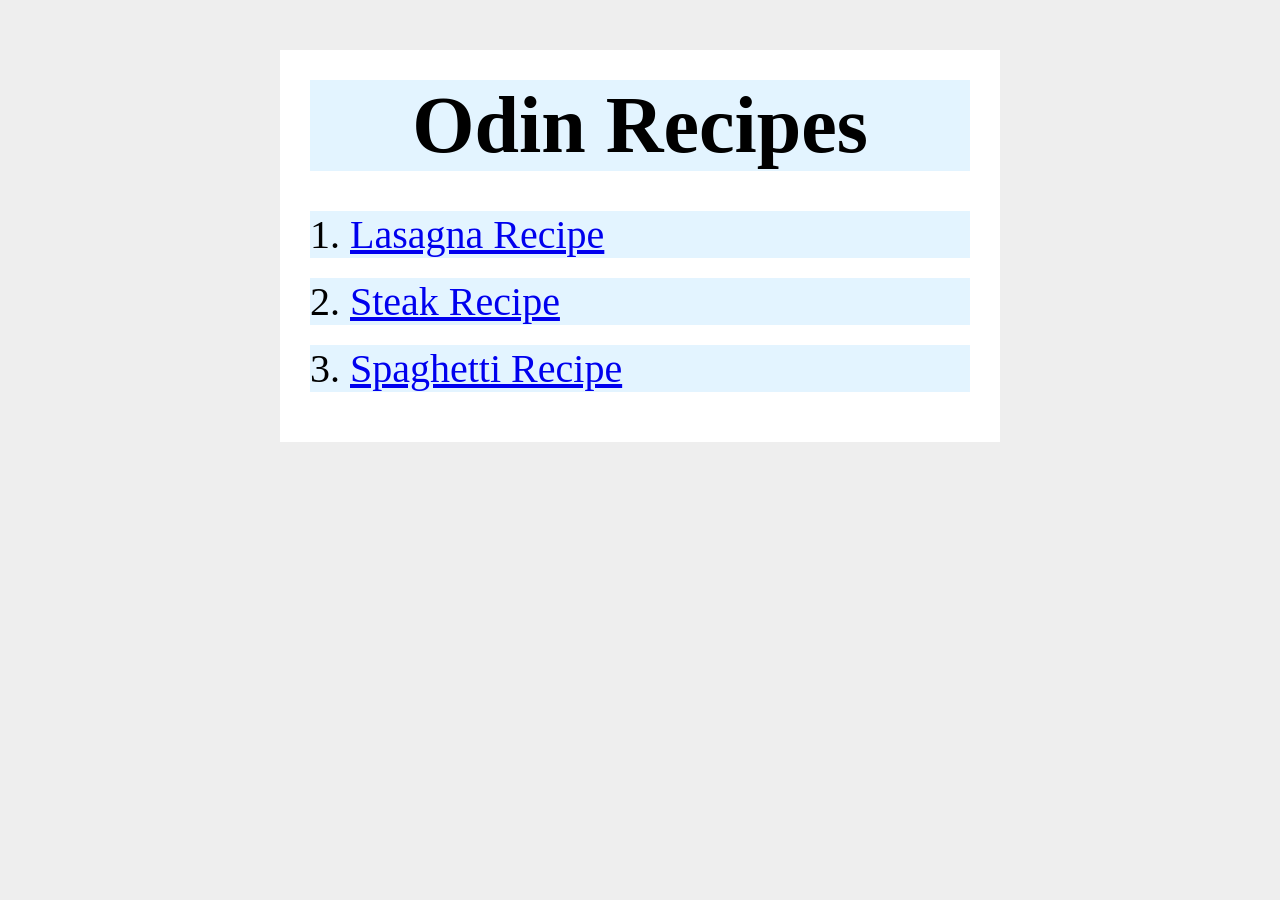
<file: index.html>
<!DOCTYPE html>
<html lang="en">
<head>
    <meta charset="UTF-8">
    <title>Odin Project</title>
    <link rel="stylesheet" href="./style.css">
</head>
<body>
    <div class="card">
        <h1 class="title">Odin Recipes</h1>
        <ol>
            <li class="listings"><a href="./recipe_1/lasagna.html" target="_self">Lasagna Recipe</a></li>
            <li class="listings"><a href="./recipe_2/steak.html" target="_self">Steak Recipe</a></li>
            <li class="listings"><a href="./recipe_3/spaghetti.html" target="_self"> Spaghetti Recipe</a></li>
        </ol>
    </div>
</body>
</html>
</file>
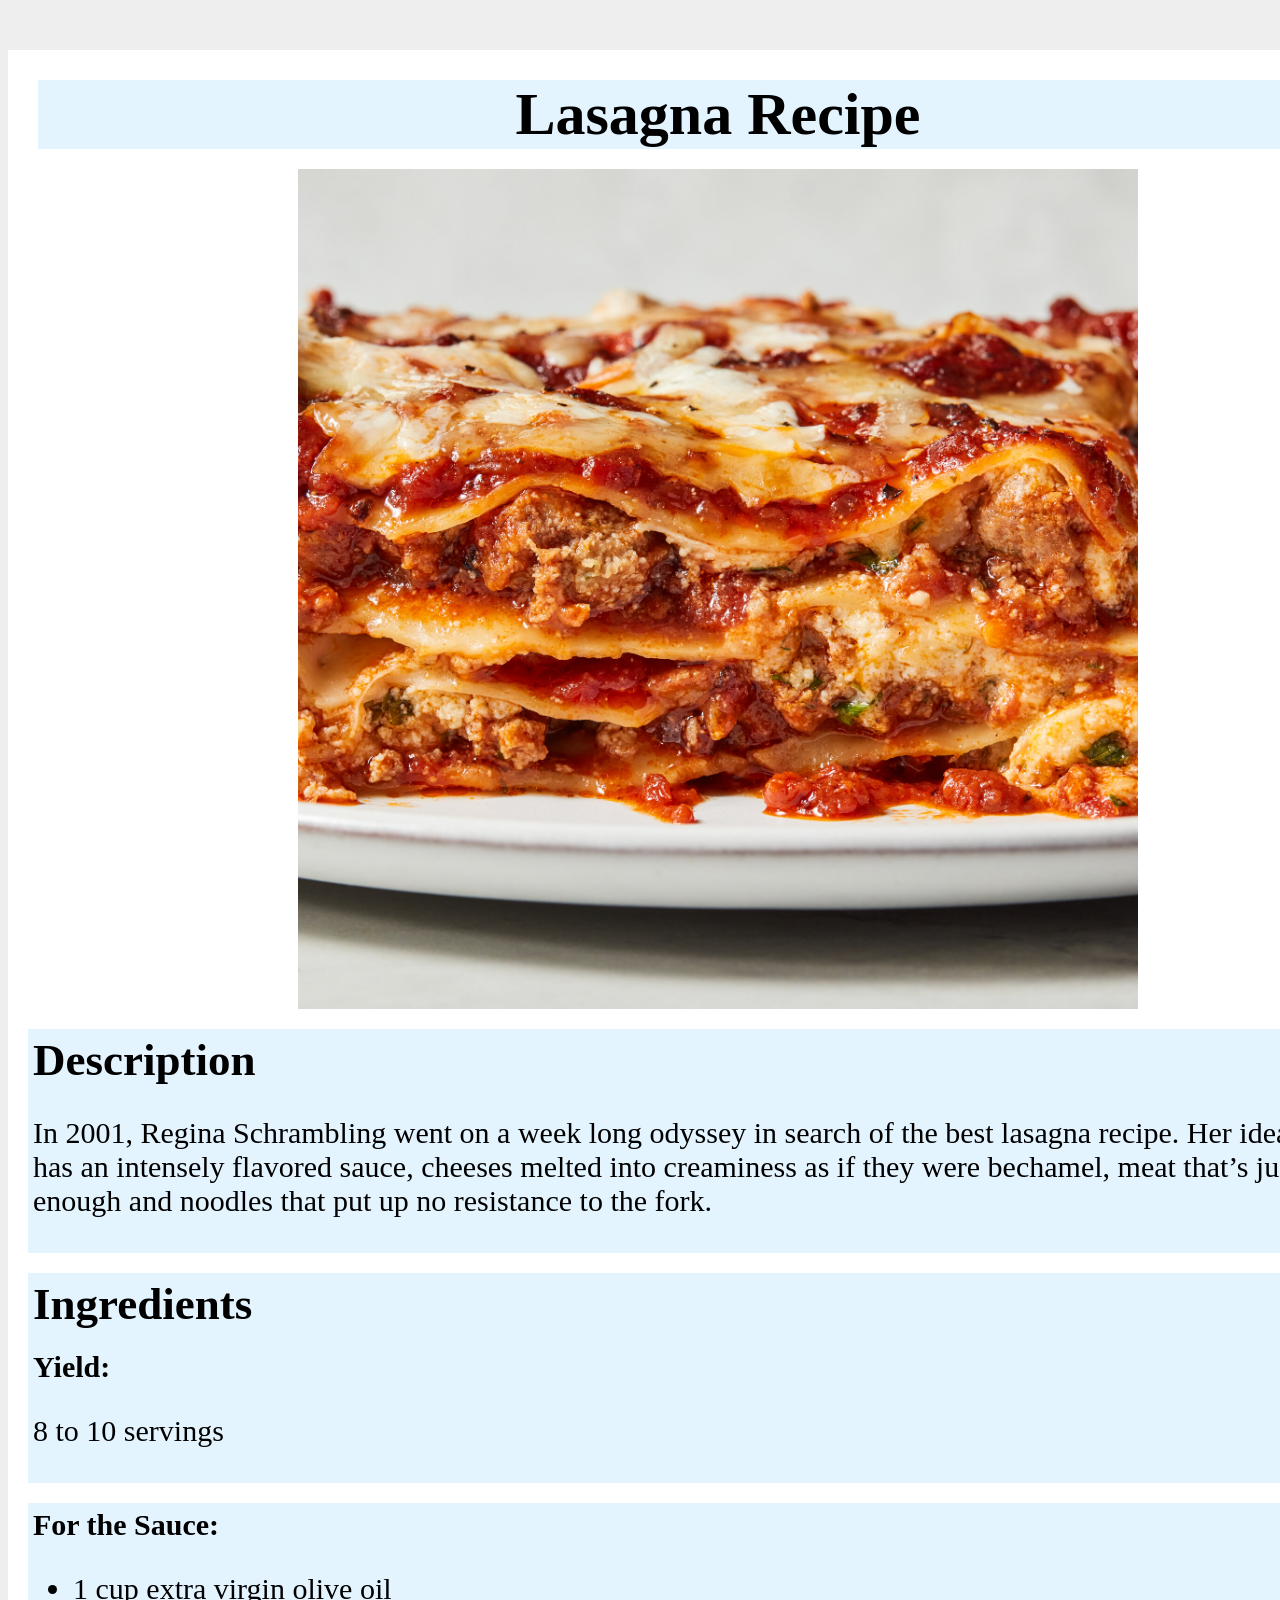
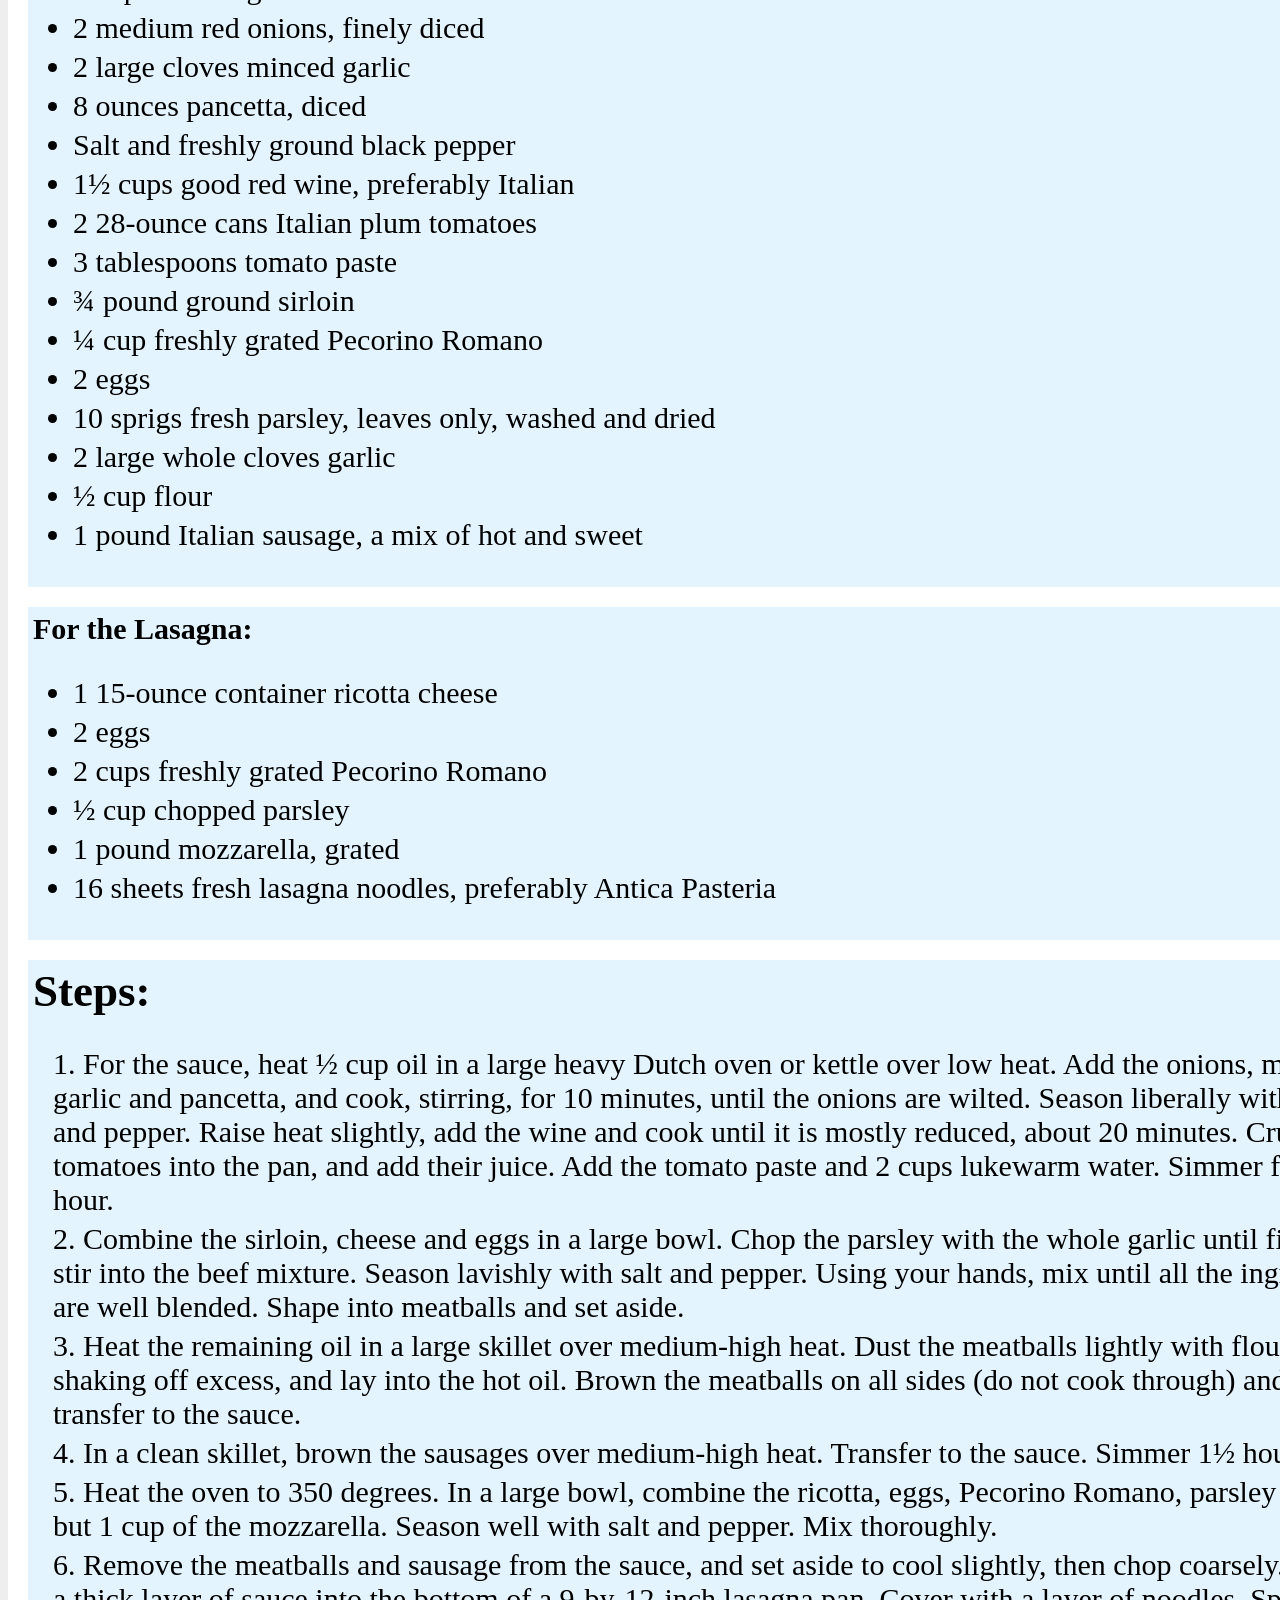
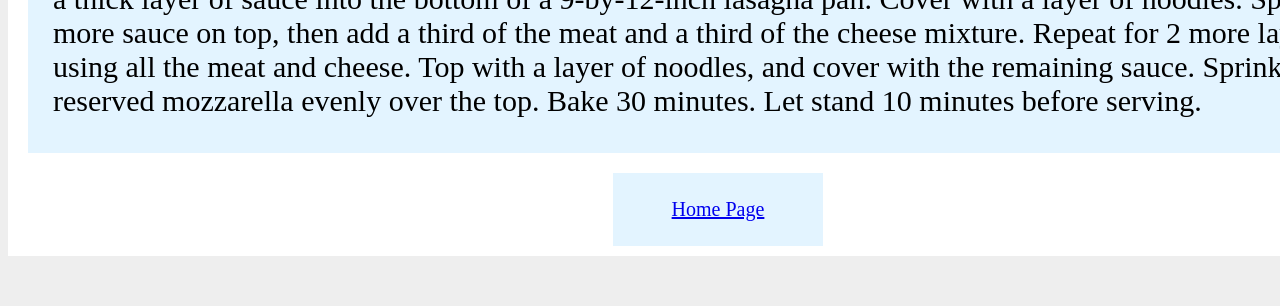
<file: recipe_1/lasagna.html>
<!DOCTYPE html>
<html lang="en">
<head>
    <meta charset="UTF-8">
    <title>Lasagna Recipe</title>
    <link rel="stylesheet" href="../style.css">
</head>
<body>
    <div class="subpage">
        <h1 class="title">Lasagna Recipe</h1>
        <img src="./lasagna.jpg" alt="lasagna picture">
        <div class="listings">
            <h2>Description</h2>
            <p>In 2001, Regina Schrambling went on a week long odyssey in search of the best lasagna recipe. Her ideal here has an intensely flavored sauce, cheeses melted into creaminess as if they were bechamel, meat that’s just chunky enough and noodles that put up no resistance to the fork.</p>
        </div>
        <div class="listings">
            <h2>Ingredients</h2>
            <h4>Yield:</h4>
            <p>8 to 10 servings</p>
        </div>
        <div class="listings">
            <h4>For the Sauce:</h4>
            <ul>
                <li>1 cup extra virgin olive oil</li>
                <li>2 medium red onions, finely diced</li>
                <li>2 large cloves minced garlic</li>
                <li>8 ounces pancetta, diced</li>
                <li>Salt and freshly ground black pepper</li>
                <li>1½ cups good red wine, preferably Italian</li>
                <li>2 28-ounce cans Italian plum tomatoes</li>
                <li>3 tablespoons tomato paste</li>
                <li>¾ pound ground sirloin</li>
                <li>¼ cup freshly grated Pecorino Romano</li>
                <li>2 eggs</li>
                <li>10 sprigs fresh parsley, leaves only, washed and dried</li>
                <li>2 large whole cloves garlic</li>
                <li>½ cup flour</li>
                <li>1 pound Italian sausage, a mix of hot and sweet</li>
            </ul>
        </div>
        <div class="listings">
            <h4>For the Lasagna:</h4>
            <ul>
                <li>1 15-ounce container ricotta cheese</li>
                <li>2 eggs</li>
                <li>2 cups freshly grated Pecorino Romano</li>
                <li>½ cup chopped parsley</li>
                <li>1 pound mozzarella, grated</li>
                <li>16 sheets fresh lasagna noodles, preferably Antica Pasteria</li>
            </ul>
        </div>
        <div class="listings">
            <h2>Steps:</h2>
            <ol>
                <li>For the sauce, heat ½ cup oil in a large heavy Dutch oven or kettle over low heat. Add the onions, minced garlic and pancetta, and cook, stirring, for 10 minutes, until the onions are wilted. Season liberally with salt and pepper. Raise heat slightly, add the wine and cook until it is mostly reduced, about 20 minutes. Crush the tomatoes into the pan, and add their juice. Add the tomato paste and 2 cups lukewarm water. Simmer for 1 hour.</li>
                <li>Combine the sirloin, cheese and eggs in a large bowl. Chop the parsley with the whole garlic until fine, then stir into the beef mixture. Season lavishly with salt and pepper. Using your hands, mix until all the ingredients are well blended. Shape into meatballs and set aside.</li>
                <li>Heat the remaining oil in a large skillet over medium-high heat. Dust the meatballs lightly with flour, shaking off excess, and lay into the hot oil. Brown the meatballs on all sides (do not cook through) and transfer to the sauce.</li>
                <li>In a clean skillet, brown the sausages over medium-high heat. Transfer to the sauce. Simmer 1½ hours.</li>
                <li>Heat the oven to 350 degrees. In a large bowl, combine the ricotta, eggs, Pecorino Romano, parsley and all but 1 cup of the mozzarella. Season well with salt and pepper. Mix thoroughly.</li>
                <li>Remove the meatballs and sausage from the sauce, and set aside to cool slightly, then chop coarsely. Spoon a thick layer of sauce into the bottom of a 9-by-12-inch lasagna pan. Cover with a layer of noodles. Spoon more sauce on top, then add a third of the meat and a third of the cheese mixture. Repeat for 2 more layers, using all the meat and cheese. Top with a layer of noodles, and cover with the remaining sauce. Sprinkle reserved mozzarella evenly over the top. Bake 30 minutes. Let stand 10 minutes before serving.</li>
            </ol>
        </div>
        <div class="listings homelink">
            <p><a href="../index.html">Home Page</a></p>
        </div>
    </div>  
</body>
</html>
</file>
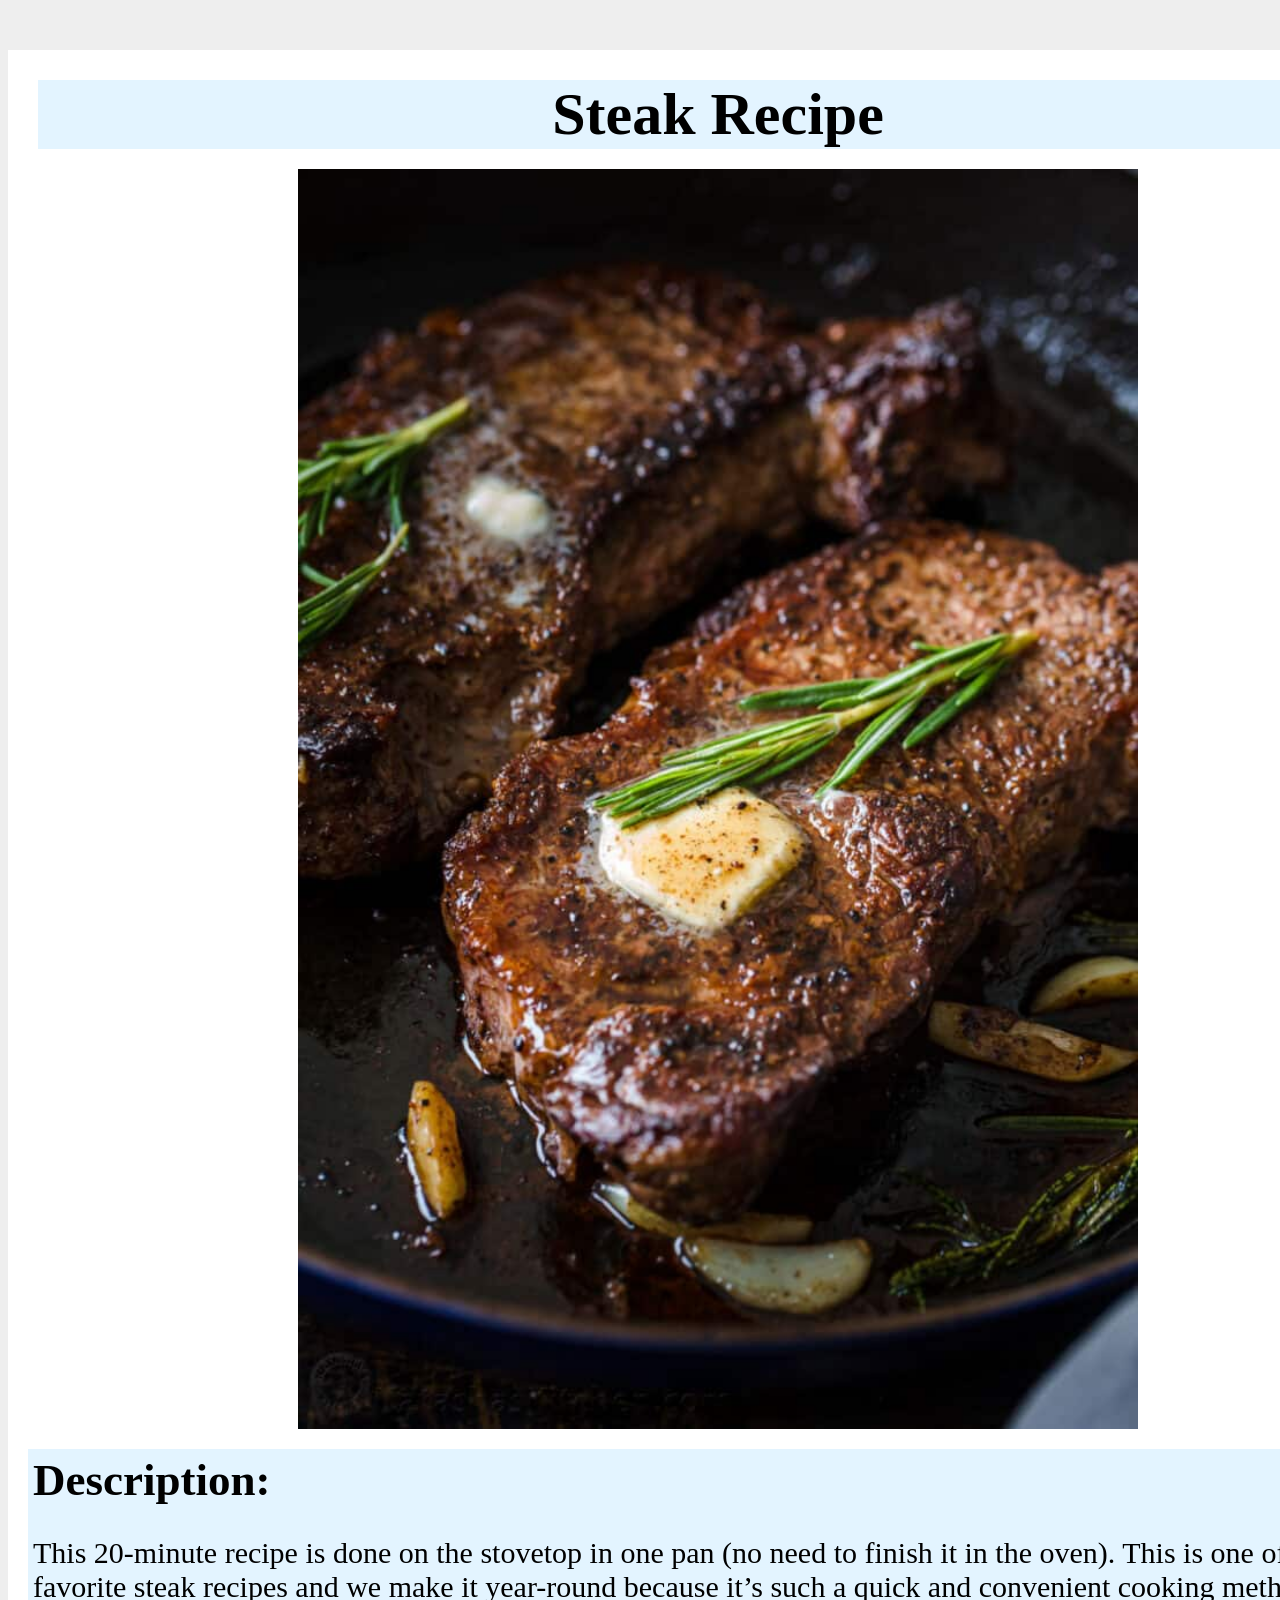
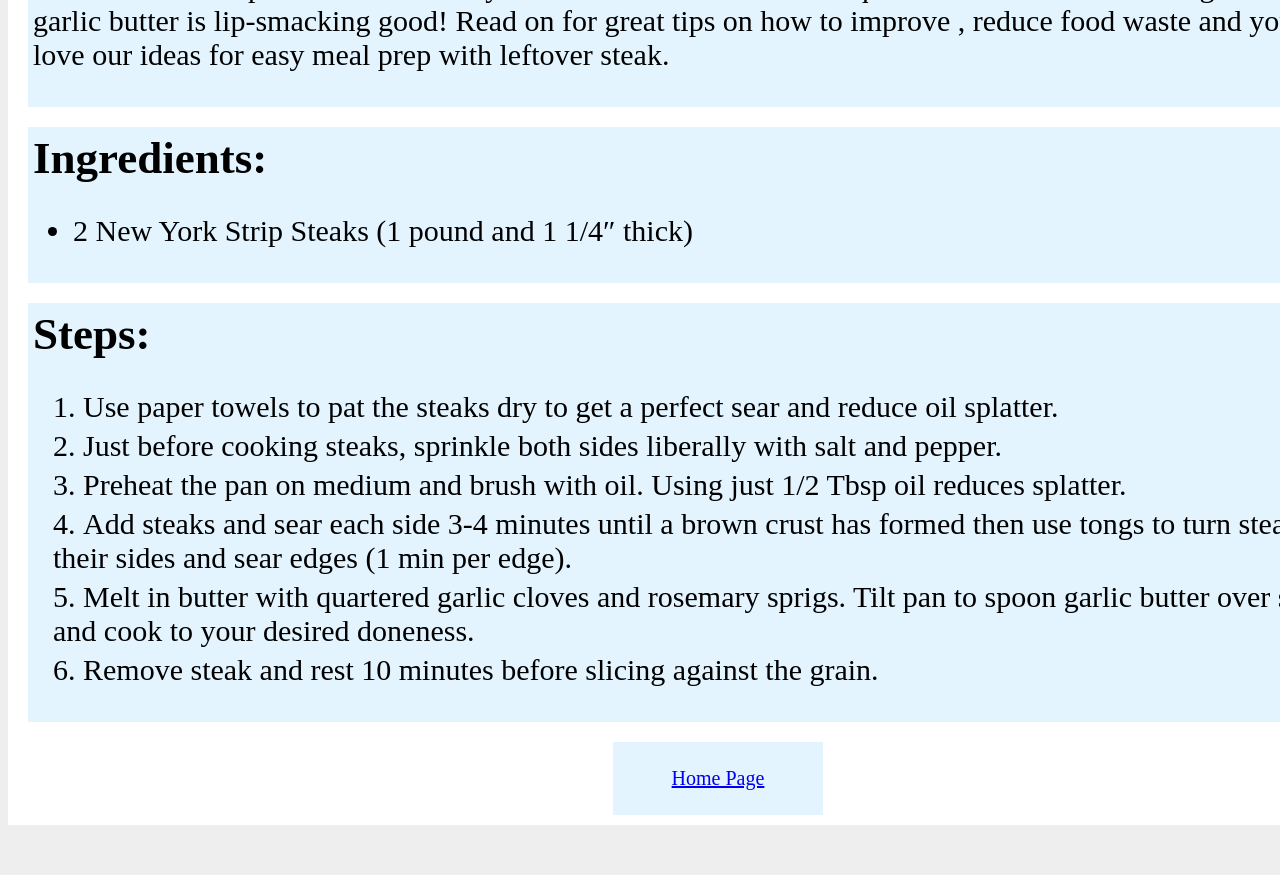
<file: recipe_2/steak.html>
<!DOCTYPE html>
<html lang="en">
<head>
    <meta charset="UTF-8">
    <title>Steak Recipe</title>
    <link rel="stylesheet" href="../style.css">
</head>
<body>
    <div class="subpage">
        <h1 class="title">Steak Recipe</h1>
        <img src="./steak.jpg" alt="steak picture">
        <div class="listings">
            <h2>Description:</h2>
            <p>This 20-minute recipe is done on the stovetop in one pan (no need to finish it in the oven). This is one of our favorite steak recipes and we make it year-round because it’s such a quick and convenient cooking method. That garlic butter is lip-smacking good! Read on for great tips on how to improve , reduce food waste and you will love our ideas for easy meal prep with leftover steak.</p>
        </div>
        <div class="listings">    
            <h2>Ingredients:</h2>
            <ul>
                <li>2 New York Strip Steaks (1 pound and 1 1/4″ thick)</li>
            </ul>
        </div>
        <div class="listings">
            <h2>Steps:</h2>
            <ol>
                <li>Use paper towels to pat the steaks dry to get a perfect sear and reduce oil splatter.</li>
                <li>Just before cooking steaks, sprinkle both sides liberally with salt and pepper.</li>
                <li>Preheat the pan on medium and brush with oil. Using just 1/2 Tbsp oil reduces splatter.</li>
                <li>Add steaks and sear each side 3-4 minutes until a brown crust has formed then use tongs to turn steaks on their sides and sear edges (1 min per edge).</li>
                <li>Melt in butter with quartered garlic cloves and rosemary sprigs. Tilt pan to spoon garlic butter over steaks and cook to your desired doneness.</li>
                <li>Remove steak and rest 10 minutes before slicing against the grain.</li>
            </ol>
        </div>
        <div class="listings homelink">
            <p><a href="../index.html">Home Page</a></p>
        </div>
    </div>
</body>
</html>
</file>
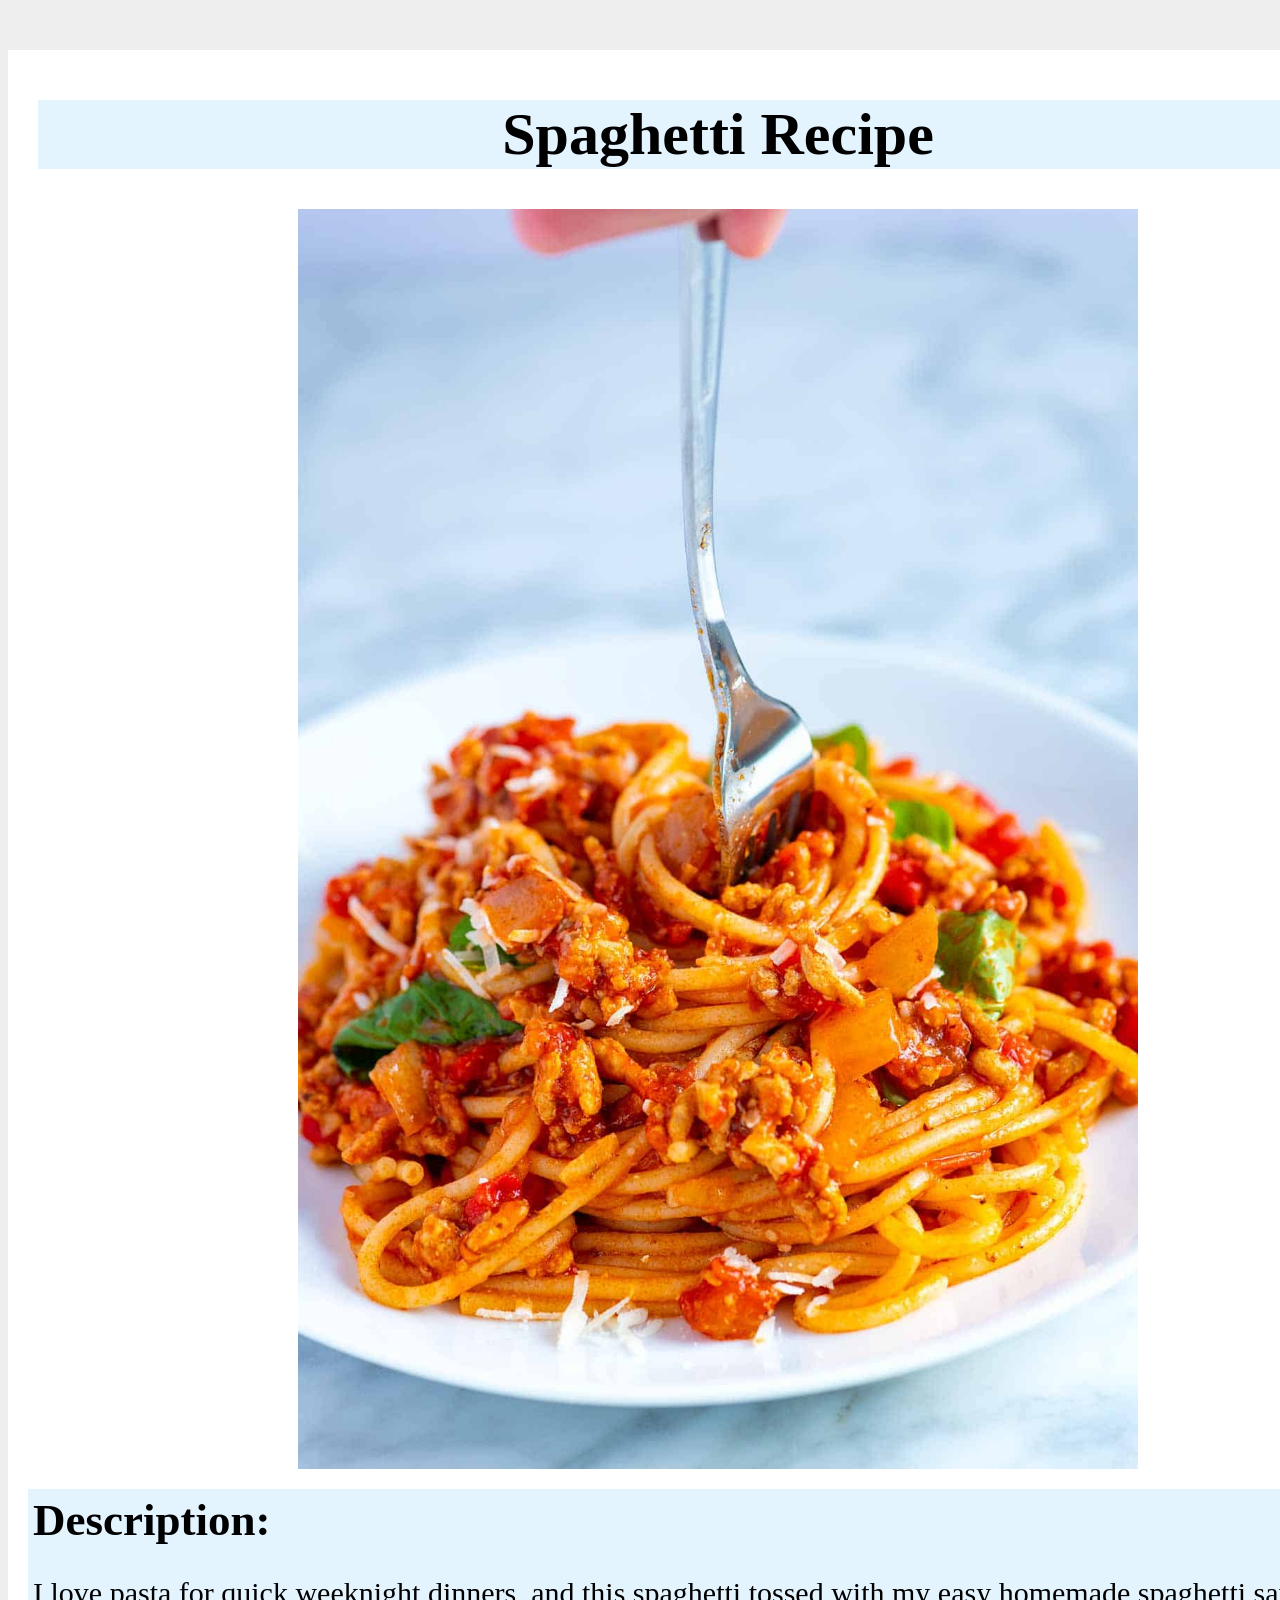
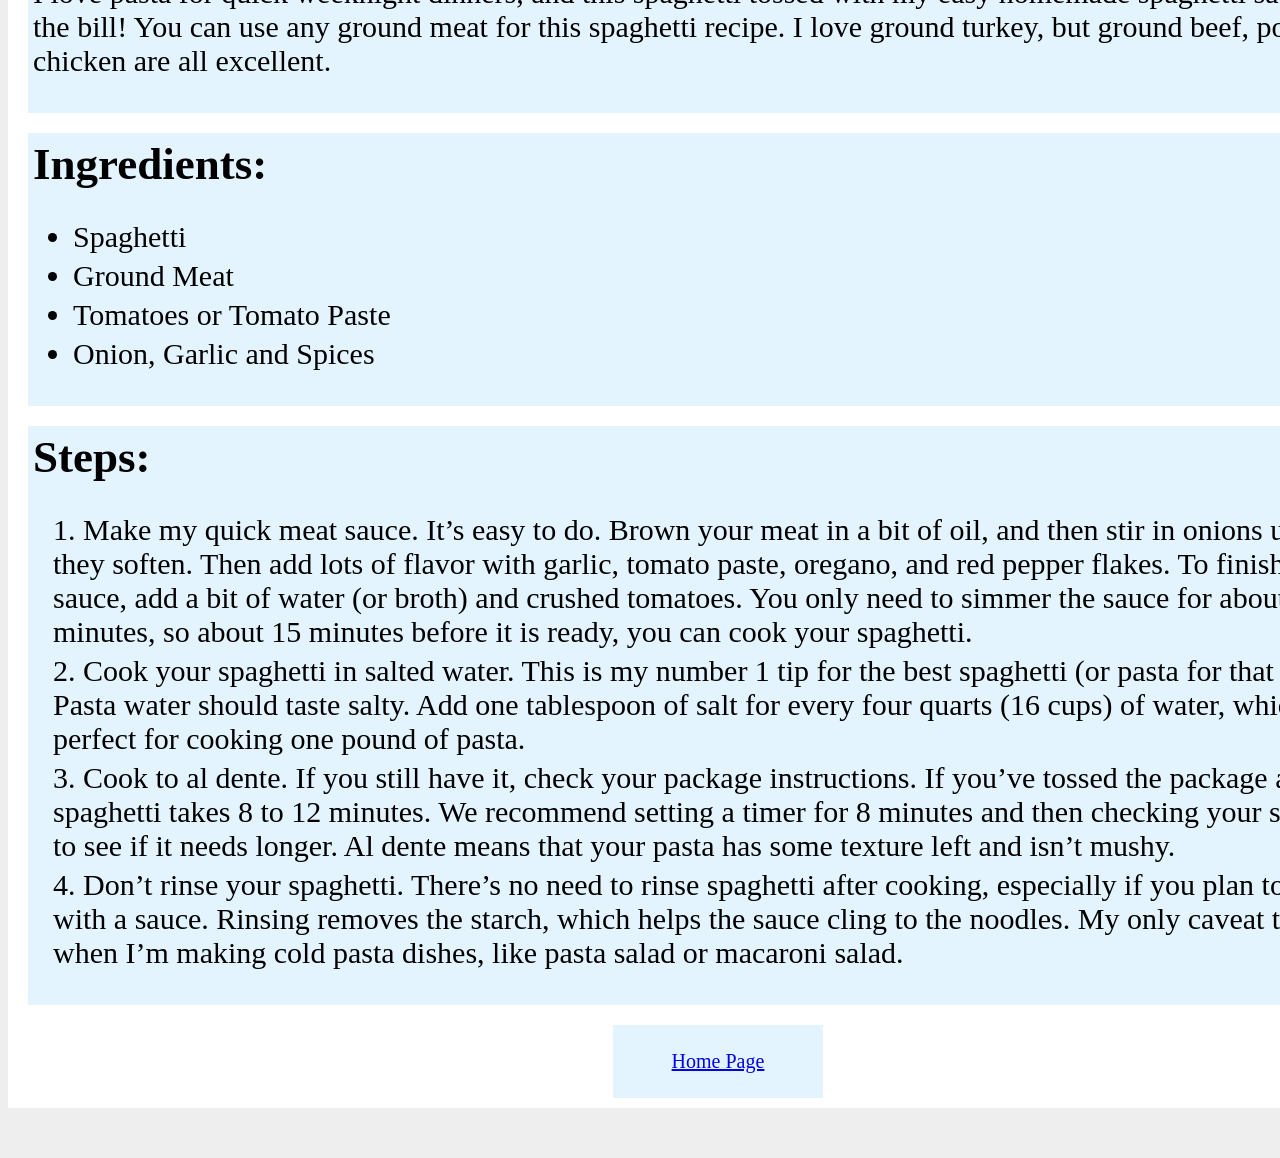
<file: recipe_3/spaghetti.html>
<!DOCTYPE html>
<html lang="en">
<head>
    <meta charset="UTF-8">
    <title>Spaghetti Recipe</title>
    <link rel="stylesheet" href="../style.css">
</head>
<body>
    <div class="subpage">
        <div class="title">
            <h1>Spaghetti Recipe</h1>
        </div>
        <img src="./spaghetti.jpg" target="_self">
        <div class="listings">
            <h2>Description:</h2>
            <p>I love pasta for quick weeknight dinners, and this spaghetti tossed with my easy homemade spaghetti sauce fits the bill! You can use any ground meat for this spaghetti recipe. I love ground turkey, but ground beef, pork, and chicken are all excellent.</p> 
        </div>
        <div class="listings">    
            <h2>Ingredients:</h2>
            <ul>
                <li>Spaghetti</li>
                <li>Ground Meat</li>
                <li>Tomatoes or Tomato Paste</li>
                <li>Onion, Garlic and Spices</li>
            </ul>
        </div>
        <div class="listings">
            <h2>Steps:</h2>
            <ol>
                <li>Make my quick meat sauce. It’s easy to do. Brown your meat in a bit of oil, and then stir in onions until they soften. Then add lots of flavor with garlic, tomato paste, oregano, and red pepper flakes. To finish the sauce, add a bit of water (or broth) and crushed tomatoes. You only need to simmer the sauce for about 25 minutes, so about 15 minutes before it is ready, you can cook your spaghetti.</li>
                <li>Cook your spaghetti in salted water. This is my number 1 tip for the best spaghetti (or pasta for that matter). Pasta water should taste salty. Add one tablespoon of salt for every four quarts (16 cups) of water, which is perfect for cooking one pound of pasta.</li>
                <li>Cook to al dente. If you still have it, check your package instructions. If you’ve tossed the package already, spaghetti takes 8 to 12 minutes. We recommend setting a timer for 8 minutes and then checking your spaghetti to see if it needs longer. Al dente means that your pasta has some texture left and isn’t mushy.</li>
                <li>Don’t rinse your spaghetti. There’s no need to rinse spaghetti after cooking, especially if you plan to toss it with a sauce. Rinsing removes the starch, which helps the sauce cling to the noodles. My only caveat to this is when I’m making cold pasta dishes, like pasta salad or macaroni salad.</li>
            </ol>
        </div>
        <div class="listings homelink">
            <p><a href="../index.html">Home Page</a></p>
        </div>
    </div>
</body>
</html>
</file>
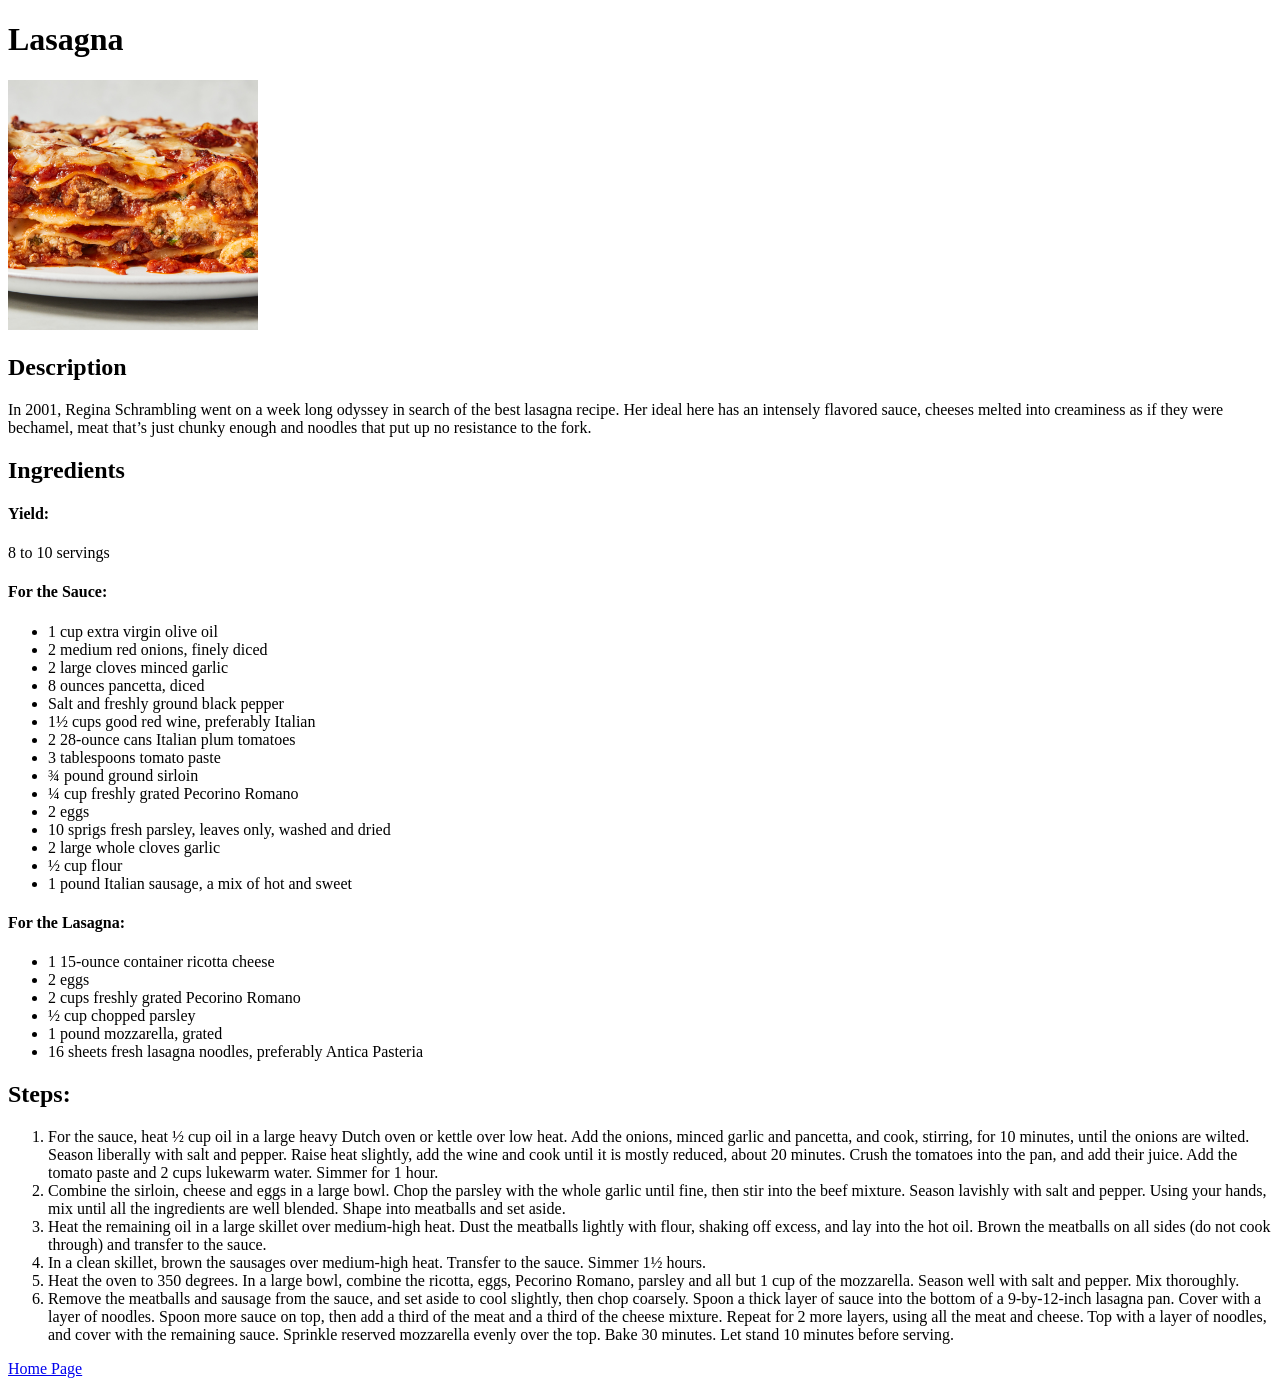
<file: recipes/lasagna.html>
<!DOCTYPE html>
<html lang="en">
<head>
    <meta charset="UTF-8">
    <title>Lasagna</title>
</head>
<body>
    <h1>Lasagna</h1>
    <img src="./lasagna.jpg" alt="lasagna picture" width="250" height="250" >
    <h2>Description</h2>
    <p>In 2001, Regina Schrambling went on a week long odyssey in search of the best lasagna recipe. Her ideal here has an intensely flavored sauce, cheeses melted into creaminess as if they were bechamel, meat that’s just chunky enough and noodles that put up no resistance to the fork.</p>
    <h2>Ingredients</h2>
    <h4>Yield:</h4>
    <p>8 to 10 servings</p>
    <h4>For the Sauce:</h4>
    <ul>
        <li>1 cup extra virgin olive oil</li>
        <li>2 medium red onions, finely diced</li>
        <li>2 large cloves minced garlic</li>
        <li>8 ounces pancetta, diced</li>
        <li>Salt and freshly ground black pepper</li>
        <li>1½ cups good red wine, preferably Italian</li>
        <li>2 28-ounce cans Italian plum tomatoes</li>
        <li>3 tablespoons tomato paste</li>
        <li>¾ pound ground sirloin</li>
        <li>¼ cup freshly grated Pecorino Romano</li>
        <li>2 eggs</li>
        <li>10 sprigs fresh parsley, leaves only, washed and dried</li>
        <li>2 large whole cloves garlic</li>
        <li>½ cup flour</li>
        <li>1 pound Italian sausage, a mix of hot and sweet</li>
    </ul>
    <h4>For the Lasagna:</h4>
    <ul>
        <li>1 15-ounce container ricotta cheese</li>
        <li>2 eggs</li>
        <li>2 cups freshly grated Pecorino Romano</li>
        <li>½ cup chopped parsley</li>
        <li>1 pound mozzarella, grated</li>
        <li>16 sheets fresh lasagna noodles, preferably Antica Pasteria</li>
    </ul>
    <h2>Steps:</h2>
    <ol>
        <li>For the sauce, heat ½ cup oil in a large heavy Dutch oven or kettle over low heat. Add the onions, minced garlic and pancetta, and cook, stirring, for 10 minutes, until the onions are wilted. Season liberally with salt and pepper. Raise heat slightly, add the wine and cook until it is mostly reduced, about 20 minutes. Crush the tomatoes into the pan, and add their juice. Add the tomato paste and 2 cups lukewarm water. Simmer for 1 hour.</li>
        <li>Combine the sirloin, cheese and eggs in a large bowl. Chop the parsley with the whole garlic until fine, then stir into the beef mixture. Season lavishly with salt and pepper. Using your hands, mix until all the ingredients are well blended. Shape into meatballs and set aside.</li>
        <li>Heat the remaining oil in a large skillet over medium-high heat. Dust the meatballs lightly with flour, shaking off excess, and lay into the hot oil. Brown the meatballs on all sides (do not cook through) and transfer to the sauce.</li>
        <li>In a clean skillet, brown the sausages over medium-high heat. Transfer to the sauce. Simmer 1½ hours.</li>
        <li>Heat the oven to 350 degrees. In a large bowl, combine the ricotta, eggs, Pecorino Romano, parsley and all but 1 cup of the mozzarella. Season well with salt and pepper. Mix thoroughly.</li>
        <li>Remove the meatballs and sausage from the sauce, and set aside to cool slightly, then chop coarsely. Spoon a thick layer of sauce into the bottom of a 9-by-12-inch lasagna pan. Cover with a layer of noodles. Spoon more sauce on top, then add a third of the meat and a third of the cheese mixture. Repeat for 2 more layers, using all the meat and cheese. Top with a layer of noodles, and cover with the remaining sauce. Sprinkle reserved mozzarella evenly over the top. Bake 30 minutes. Let stand 10 minutes before serving.</li>
    </ol>
    <p><a href="../index.html">Home Page</a></p>   
</body>
</html>
</file>
<file: style.css>
body{
    background-color: #eee;
}
.card, .subpage{
    height:auto;
    margin:50px auto;
    border-color:black;
    background:#fff;
    padding:10px;
}
.card{
    width:700px;
    font-size:40px;
}
.card .listings{
    margin:20px 0px;
}
.subpage{
    width:1400px;
    font-size:30px;
}
.title{
    background-color:#e3f4ff;
    margin:20px;
    text-align: center;
}
.listings{
    background-color:#e3f4ff;
    margin:20px 10px;
}
ol{list-style-position: inside;
    padding:0px 20px;
}

ol .ingredients{
    list-style-position: inside;
}
.subpage img{
    width:60%;
    margin: auto;
    display:block;
}

.subpage .listings{
    padding:5px;
}
.subpage h2,h4{
    margin-top:0px;
    margin-bottom:20px;
}
.subpage li{
    margin-top:5px;
    margin-bottom:5px;
}
.homelink{
    text-align: center;
    font-size: 20px;
    width:200px;
    margin:auto;
}
</file>
